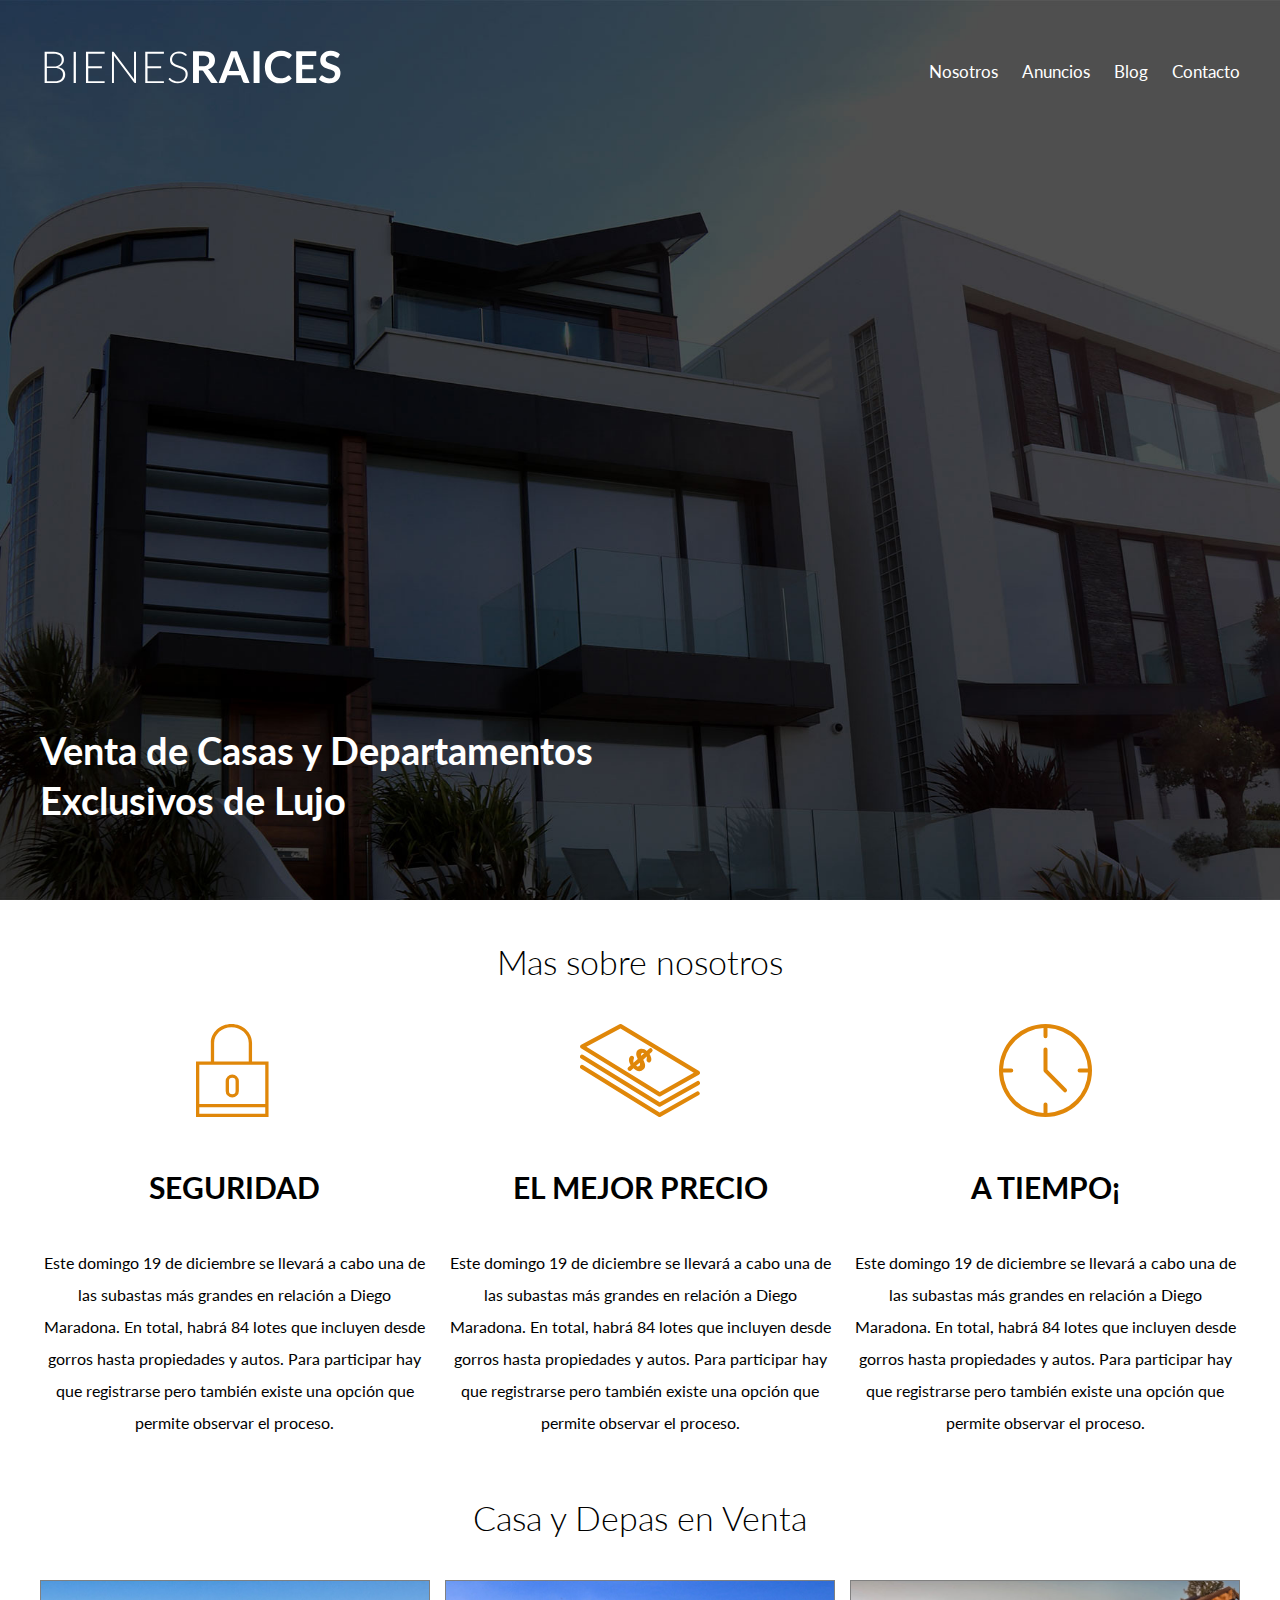
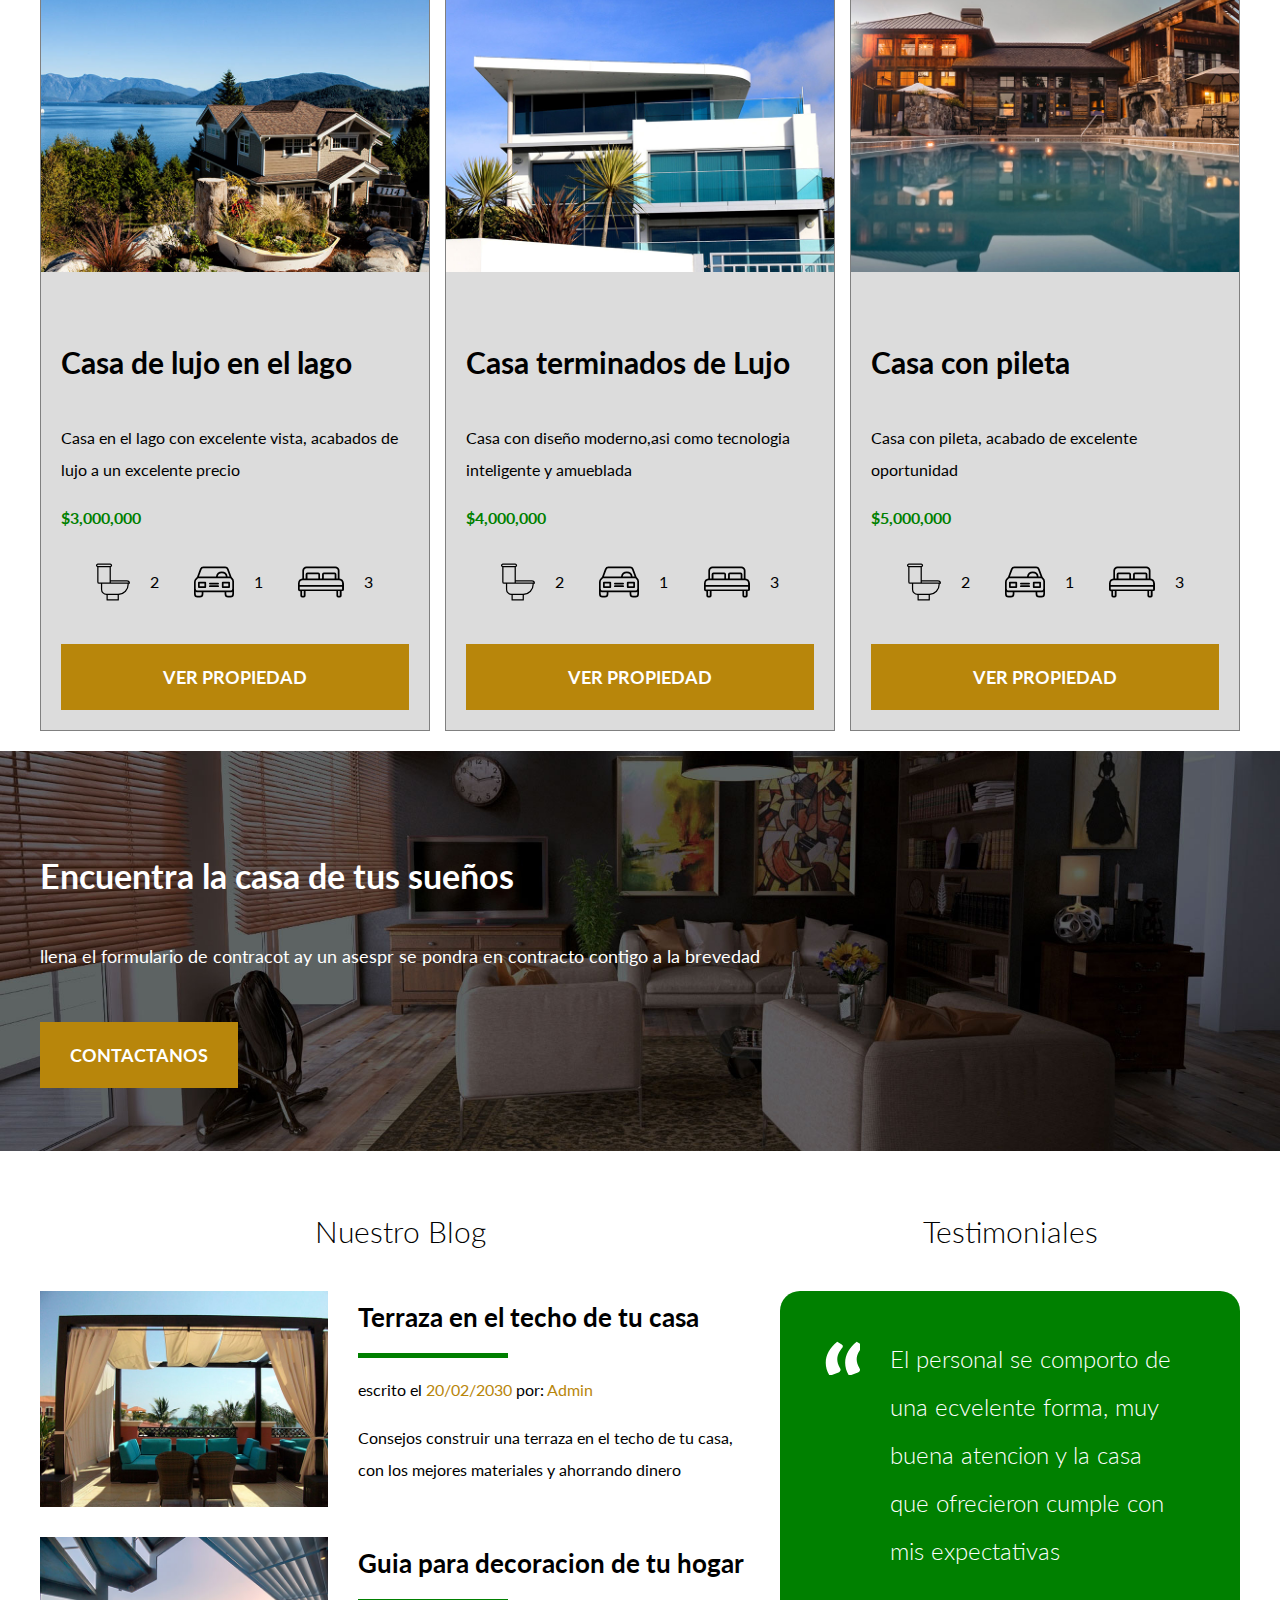
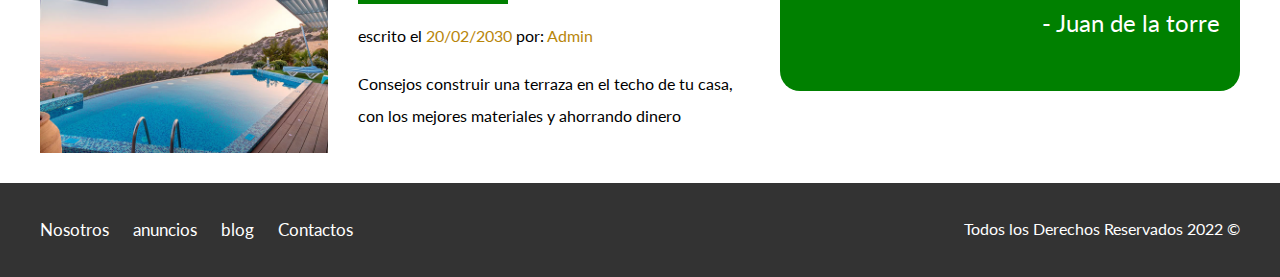
<file: index.html>
<!DOCTYPE html>
<html lang="en">

<head>

    <meta charset="UTF-8">
    <meta http-equiv="X-UA-Compatible" content="IE=edge">
    <meta name="viewport" content="width=device-width, initial-scale=1.0">
    <title>Bienes Raices</title>
    <link href="https://fonts.googleapis.com/css2?family=Lato:wght@300;400;700;900&display=swap" rel="stylesheet">
    <link rel="stylesheet" href="\CSS\normalize.css">
    <link rel="stylesheet" href="\CSS\styles.css">

</head>

<body>

    <header class="site-header inicio">
        <div class="contenedor contenido-header">
            <div class="barra">
                <a href="/">
                    <img src="\img\logo.svg" alt="Logo de Bienes Raices">
                    </a>
                    <nav class="navegacion">
                    <a href="nosotros.html">Nosotros</a>
                    <a href="anuncios.html">Anuncios</a>
                    <a href="blog.html">Blog</a>
                    <a href="contacto.html">Contacto</a>
                </nav>
            </div>
            <h1>Venta de Casas y Departamentos Exclusivos de Lujo</h1>
        </div>
        <!--contenedor-->
    </header>

    <section class="contenedor seccion">
        <h2 class="fw-300 centrar-texto">Mas sobre nosotros</h2>

        <div class="iconos-nosotros">

            <div class="icono">
                <img src="\img\icono1.svg" alt="icono Seguridad">
                <h3 class="encabezado">Seguridad</h3>
                <P>Este domingo 19 de diciembre se llevará a cabo una de las subastas más grandes en relación a Diego
                    Maradona. En total, habrá 84 lotes que incluyen desde gorros hasta propiedades y autos. Para
                    participar
                    hay que registrarse pero también existe una opción que permite observar el proceso.</P>
            </div>

            <div class="icono">
                <img src="\img\icono2.svg" alt="icono precio">
                <h3 class="encabezado">El Mejor Precio</h3>
                <P>Este domingo 19 de diciembre se llevará a cabo una de las subastas más grandes en relación a Diego
                    Maradona. En total, habrá 84 lotes que incluyen desde gorros hasta propiedades y autos. Para
                    participar
                    hay que registrarse pero también existe una opción que permite observar el proceso.</P>
            </div>

            <div class="icono">
                <img src="\img\icono3.svg" alt="relojs icono">
                <h3 class="encabezado"> A tiempo¡</h3>
                <P>Este domingo 19 de diciembre se llevará a cabo una de las subastas más grandes en relación a Diego
                    Maradona. En total, habrá 84 lotes que incluyen desde gorros hasta propiedades y autos. Para
                    participar
                    hay que registrarse pero también existe una opción que permite observar el proceso.</P>
            </div>
        </div>
    </section>

    <main class="seccion contenedor">
        <h2 class="fw-300 centrar-texto">Casa y Depas en Venta</h2>

        <div class="contenedor-anuncios">

            <div class="anuncio">
                <img src="\img\anuncio1.jpg" alt="casa de lujo">
                <div class="contenido-anuncio">
                    <h3>Casa de lujo en el lago</h3>
                    <p>Casa en el lago con excelente vista, acabados de lujo a un excelente precio</p>
                    <p class="precio">$3,000,000</p>
                    <ul class="iconos-caracteristicas">
                        <li><img src="img/icono_wc.svg" alt="icono wc">
                            <p>2</p>
                        </li>
                        <li><img src="img/icono_estacionamiento.svg" alt="icono auto">
                            <p>1</p>
                        </li>
                        <li><img src="img/icono_dormitorio.svg" alt="icono cama">
                            <p>3</p>
                        </li>
                    </ul>
                    <a href="#" class="boton boton-naranja d-block">VER PROPIEDAD</a>
                </div>
            </div>

            <div class="anuncio">
                <img src="\img\anuncio2.jpg" alt="casa de lujo">
                <div class="contenido-anuncio">
                    <h3>Casa terminados de Lujo</h3>
                    <p>Casa con diseño moderno,asi como tecnologia inteligente y amueblada</p>
                    <p class="precio">$4,000,000</p>
                    <ul class="iconos-caracteristicas">
                        <li><img src="img/icono_wc.svg" alt="icono wc">
                            <p>2</p>
                        </li>
                        <li><img src="img/icono_estacionamiento.svg" alt="icono auto">
                            <p>1</p>
                        </li>
                        <li><img src="img/icono_dormitorio.svg" alt="icono cama">
                            <p>3</p>
                        </li>
                    </ul>
                    <a href="#" class="boton boton-naranja d-block">VER PROPIEDAD</a>
                </div>
            </div>

            <div class="anuncio">
                <img src="\img\anuncio3.jpg" alt="casa de lujo">
                <div class="contenido-anuncio">
                    <h3>Casa con pileta</h3>
                    <p>Casa con pileta, acabado de excelente oportunidad</p>
                    <p class="precio">$5,000,000</p>
                    <ul class="iconos-caracteristicas">
                        <li><img src="img/icono_wc.svg" alt="icono wc">
                            <p>2</p>
                        </li>
                        <li><img src="img/icono_estacionamiento.svg" alt="icono auto">
                            <p>1</p>
                        </li>
                        <li><img src="img/icono_dormitorio.svg" alt="icono cama">
                            <p>3</p>
                        </li>
                    </ul>
                    <a href="#" class="boton boton-naranja d-block">VER PROPIEDAD</a>
                </div>
            </div>
        </div>
    </main>

    <section class="imagen-contacto">
        <div class="contenedor contenido-contacto">
            <h2>Encuentra la casa de tus sueños</h2>
            <p>llena el formulario de contracot ay un asespr se pondra en contracto contigo a la brevedad</p>
            <a href="contacto.html" class="boton boton-naranja">CONTACTANOS</a>
        </div>
    </section>

    <div class="seccion-inferior contenedor seccion">
        <section class="blog">
            <h3 class="centrar-texto fw-300">Nuestro Blog</h3>

            <article class="entrada-blog">
                <div class="imagen">
                    <img src="img/blog1.jpg" alt="Entrada de blog1">
                </div>
                <div class="texto-entrada">
                    <a href="#">
                        <h4> Terraza en el techo de tu casa </h4>
                    </a>
                    <p>escrito el <span> 20/02/2030 </span> por: <span>Admin</span></p>
                    <p>Consejos construir una terraza en el techo de tu casa, con los mejores materiales y ahorrando
                        dinero
                    </p>
                </div>
            </article>

            <article class="entrada-blog">
                <div class="imagen">
                    <img src="img/blog2.jpg" alt="Entrada de blog2">
                </div>
                <div class="texto-entrada">
                    <a href="#">
                        <h4>Guia para decoracion de tu hogar</h4>
                    </a>
                    <p>escrito el <span> 20/02/2030 </span> por: <span>Admin</span></p>
                    <p>Consejos construir una terraza en el techo de tu casa, con los mejores materiales y ahorrando
                        dinero
                    </p>
                </div>
            </article>
        </section>

        <section class="testimoniales">
            <h3 class="centrar-texto fw-300">Testimoniales</h3>
            <div class="testimonial">
                <blockquote>
                    El personal se comporto de una ecvelente forma, muy buena atencion y la casa que ofrecieron cumple
                    con mis
                    expectativas
                </blockquote>
                <p>- Juan de la torre</p>

            </div>
        </section>
    </div>

    <footer class="site-footer seccion">
        <div class="contenedor contenedor-footer">
            <nav class="navegacion">
                <a href="nosotros.html">Nosotros</a>
                <a href="anuncios.html">anuncios</a>
                <a href="blog.html">blog</a>
                <a href="contactos.html">Contactos</a>
            </nav>
            <p class="copyright"> Todos los Derechos Reservados 2022 &copy; </p>
        </div>
    </footer>
</body>

</html>
</file>
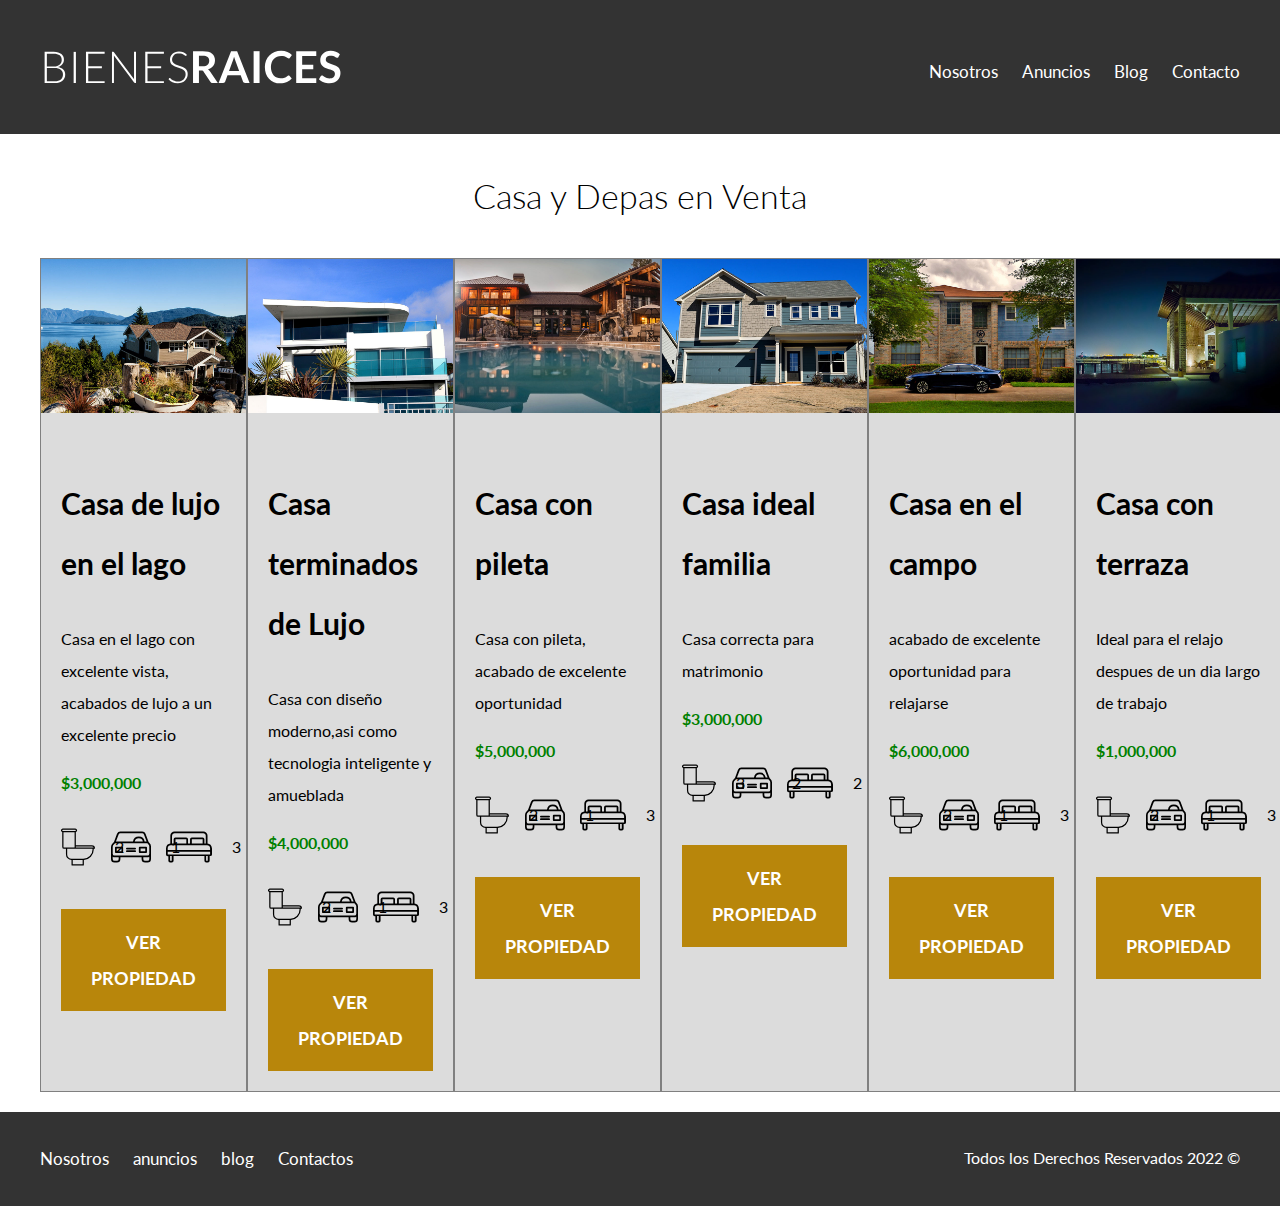
<file: anuncios.html>
<!DOCTYPE html>
<html lang="es">

<head>

    <meta charset="UTF-8">
    <meta http-equiv="X-UA-Compatible" content="IE=edge">
    <meta name="viewport" content="width=device-width, initial-scale=1.0">
    <title>Bienes Raices</title>
    <link href="https://fonts.googleapis.com/css2?family=Lato:wght@300;400;700;900&display=swap" rel="stylesheet">
    <link rel="stylesheet" href="\CSS\normalize.css">
    <link rel="stylesheet" href="\CSS\styles.css">

</head>

<body>
    <header class="site-header">
        <div class="contenedor contenido-header">
            <div class="barra">
                <a href="/">
                    <img src="img\logo.svg" alt="Logo de Bienes Raices">
                </a>
                <nav class="navegacion">
                    <a href="nosotros.html">Nosotros</a>
                    <a href="anuncios.html">Anuncios</a>
                    <a href="blog.html">Blog</a>
                    <a href="contacto.html">Contacto</a>
                </nav>
            </div>
        </div><!--contenedor-->
    </header>

    <main class="seccion contenedor">
        <h2 class="fw-300 centrar-texto">Casa y Depas en Venta</h2>
        <div class="contenedor-anuncios">
            <div class="anuncio">
                <img src="\img\anuncio1.jpg" alt="casa de lujo">
                <div class="contenido-anuncio">
                    <h3>Casa de lujo en el lago</h3>
                    <p>Casa en el lago con excelente vista, acabados de lujo a un excelente precio</p>
                    <p class="precio">$3,000,000</p>
                    <ul class="iconos-caracteristicas">
                        <li><img src="img/icono_wc.svg" alt="icono wc">
                            <p>2</p>
                        </li>
                        <li><img src="img/icono_estacionamiento.svg" alt="icono auto">
                            <p>1</p>
                        </li>
                        <li><img src="img/icono_dormitorio.svg" alt="icono cama">
                            <p>3</p>
                        </li>
                    </ul>
                    <a href="#" class="boton boton-naranja d-block">VER PROPIEDAD</a>
                </div><!--contenido anuncio-->
            </div><!--anuncio-->

            <div class="anuncio">
                <img src="\img\anuncio2.jpg" alt="casa de lujo">
                <div class="contenido-anuncio">
                    <h3>Casa terminados de Lujo</h3>
                    <p>Casa con diseño moderno,asi como tecnologia inteligente y amueblada</p>
                    <p class="precio">$4,000,000</p>
                    <ul class="iconos-caracteristicas">
                        <li><img src="img/icono_wc.svg" alt="icono wc">
                            <p>2</p>
                        </li>
                        <li><img src="img/icono_estacionamiento.svg" alt="icono auto">
                            <p>1</p>
                        </li>
                        <li><img src="img/icono_dormitorio.svg" alt="icono cama">
                            <p>3</p>
                        </li>
                    </ul>
                    <a href="#" class="boton boton-naranja d-block">VER PROPIEDAD</a>
                </div><!--contenido anuncio-->
            </div><!--anuncio-->

            <div class="anuncio">
                <img src="\img\anuncio3.jpg" alt="casa de lujo">
                <div class="contenido-anuncio">
                    <h3>Casa con pileta</h3>
                    <p>Casa con pileta, acabado de excelente oportunidad</p>
                    <p class="precio">$5,000,000</p>
                    <ul class="iconos-caracteristicas">
                        <li><img src="img/icono_wc.svg" alt="icono wc">
                            <p>2</p>
                        </li>
                        <li><img src="img/icono_estacionamiento.svg" alt="icono auto">
                            <p>1</p>
                        </li>
                        <li><img src="img/icono_dormitorio.svg" alt="icono cama">
                            <p>3</p>
                        </li>
                    </ul>
                    <a href="#" class="boton boton-naranja d-block">VER PROPIEDAD</a>
                </div><!--contenido anuncio-->
            </div><!--anuncio-->

            <div class="anuncio">
                <img src="\img\anuncio4.jpg" alt="casa de lujo">
                <div class="contenido-anuncio">
                    <h3>Casa ideal familia</h3>
                    <p>Casa correcta para matrimonio</p>
                    <p class="precio">$3,000,000</p>
                    <ul class="iconos-caracteristicas">
                        <li><img src="img/icono_wc.svg" alt="icono wc">
                            <p>3</p>
                        </li>
                        <li><img src="img/icono_estacionamiento.svg" alt="icono auto">
                            <p>2</p>
                        </li>
                        <li><img src="img/icono_dormitorio.svg" alt="icono cama">
                            <p>2</p>
                        </li>
                    </ul>
                    <a href="#" class="boton boton-naranja d-block">VER PROPIEDAD</a>
                </div><!--contenido anuncio-->
            </div><!--anuncio-->

            <div class="anuncio">
                <img src="\img\anuncio5.jpg" alt="casa de lujo">
                <div class="contenido-anuncio">
                    <h3>Casa en el campo</h3>
                    <p>acabado de excelente oportunidad para relajarse</p>
                    <p class="precio">$6,000,000</p>
                    <ul class="iconos-caracteristicas">
                        <li><img src="img/icono_wc.svg" alt="icono wc">
                            <p>2</p>
                        </li>
                        <li><img src="img/icono_estacionamiento.svg" alt="icono auto">
                            <p>1</p>
                        </li>
                        <li><img src="img/icono_dormitorio.svg" alt="icono cama">
                            <p>3</p>
                        </li>
                    </ul>
                    <a href="#" class="boton boton-naranja d-block">VER PROPIEDAD</a>
                </div><!--contenido anuncio-->
            </div><!--anuncio-->

            <div class="anuncio">
                <img src="\img\anuncio6.jpg" alt="casa de lujo">
                <div class="contenido-anuncio">
                    <h3>Casa con terraza</h3>
                    <p>Ideal para el relajo despues de un dia largo de trabajo</p>
                    <p class="precio">$1,000,000</p>
                    <ul class="iconos-caracteristicas">
                        <li><img src="img/icono_wc.svg" alt="icono wc">
                            <p>2</p>
                        </li>
                        <li><img src="img/icono_estacionamiento.svg" alt="icono auto">
                            <p>1</p>
                        </li>
                        <li><img src="img/icono_dormitorio.svg" alt="icono cama">
                            <p>3</p>
                        </li>
                    </ul>
                    <a href="#" class="boton boton-naranja d-block">VER PROPIEDAD</a>
                </div><!--contenido anuncio-->
            </div><!--anuncio-->
        </div>
    </main>

    <footer class="site-footer seccion">
        <div class="contenedor contenedor-footer">
            <nav class="navegacion">
                <a href="nosotros.html">Nosotros</a>
                <a href="anuncios.html">anuncios</a>
                <a href="blog.html">blog</a>
                <a href="contactos.html">Contactos</a>
            </nav>
            <p class="copyright"> Todos los Derechos Reservados 2022 &copy; </p>
        </div>
    </footer>
</body>

</html>
</file>
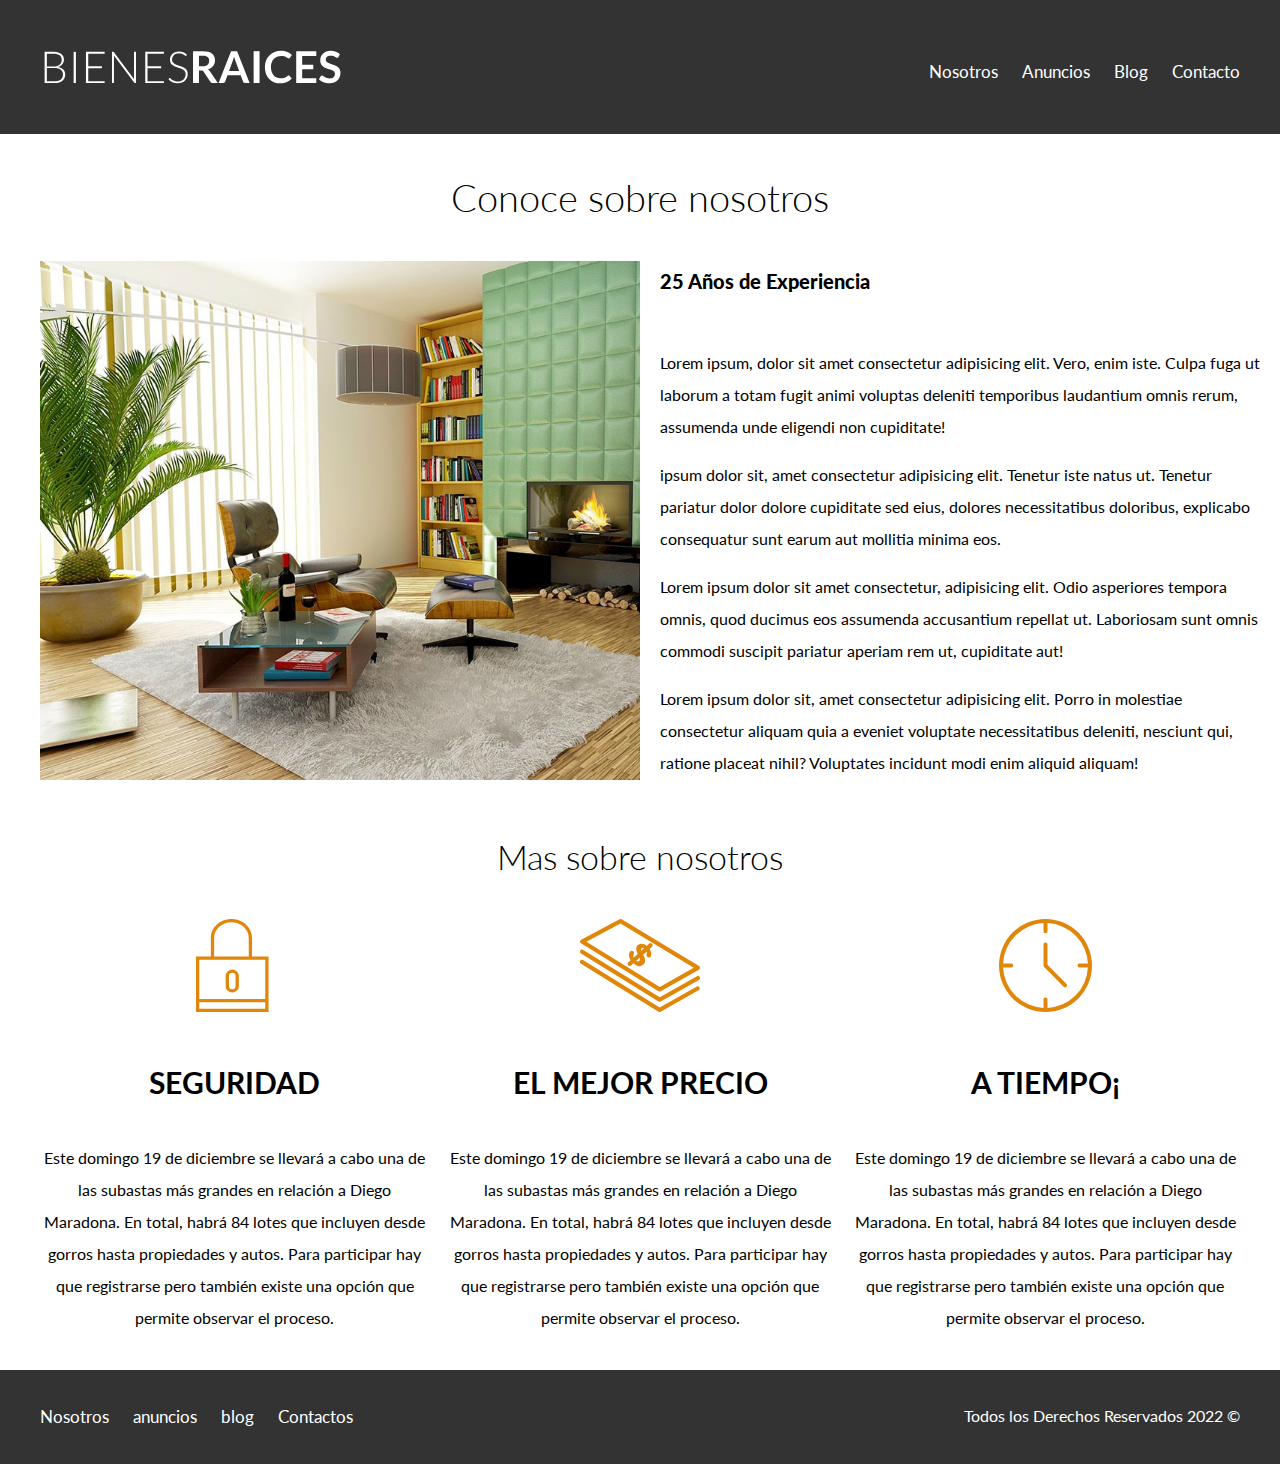
<file: nosotros.html>
<!DOCTYPE html>
<html lang="en">

<head>

    <meta charset="UTF-8">
    <meta http-equiv="X-UA-Compatible" content="IE=edge">
    <meta name="viewport" content="width=device-width, initial-scale=1.0">
    <title>Bienes Raices</title>
    <link href="https://fonts.googleapis.com/css2?family=Lato:wght@300;400;700;900&display=swap" rel="stylesheet">
    <link rel="stylesheet" href="\CSS\normalize.css">
    <link rel="stylesheet" href="\CSS\styles.css">

</head>

<body>
    <header class="site-header">
        <div class="contenedor contenido-header">
            <div class="barra">
                <a href="/">
                    <img src="img\logo.svg" alt="Logo de Bienes Raices">
                </a>

                <nav class="navegacion">
                    <a href="nosotros.html">Nosotros</a>
                    <a href="anuncios.html">Anuncios</a>
                    <a href="blog.html">Blog</a>
                    <a href="contacto.html">Contacto</a>
                </nav>
            </div>
        </div>
        <!--contenedor-->
    </header>

    <main class="contenedor">
        <h1 class="fw-300 centrar-texto">Conoce sobre nosotros</h1>

        <div class="contenido-nosotros">
            <div class="imagen">
                <img src="\img\nosotros.jpg" alt="Imagen sobre nosotros">
            </div>
            <div class="texto-nosotros">
                <blockquote>25 Años de Experiencia</blockquote>

                <p> Lorem ipsum, dolor sit amet consectetur adipisicing elit. Vero, enim iste. Culpa fuga ut laborum a
                    totam fugit animi voluptas deleniti temporibus laudantium omnis rerum, assumenda unde eligendi non
                    cupiditate!</p>

                <p>ipsum dolor sit, amet consectetur adipisicing elit. Tenetur iste natus ut. Tenetur pariatur
                    dolor dolore cupiditate sed eius, dolores necessitatibus doloribus, explicabo consequatur sunt earum
                    aut mollitia minima eos.</p>

                <p>Lorem ipsum dolor sit amet consectetur, adipisicing elit. Odio asperiores tempora omnis, quod ducimus
                    eos assumenda accusantium repellat ut. Laboriosam sunt omnis commodi suscipit pariatur aperiam rem
                    ut, cupiditate aut!</p>

                <p>Lorem ipsum dolor sit, amet consectetur adipisicing elit. Porro in molestiae consectetur aliquam quia
                    a eveniet voluptate necessitatibus deleniti, nesciunt qui, ratione placeat nihil? Voluptates
                    incidunt modi enim aliquid aliquam!</p>
            </div>
        </div>
    </main>
    <section class="contenedor seccion">
        <h2 class="fw-300 centrar-texto">Mas sobre nosotros</h2>

        <div class="iconos-nosotros">

            <div class="icono">
                <img src="\img\icono1.svg" alt="icono Seguridad">
                <h3 class="encabezado">Seguridad</h3>
                <P>Este domingo 19 de diciembre se llevará a cabo una de las subastas más grandes en relación a Diego
                    Maradona. En total, habrá 84 lotes que incluyen desde gorros hasta propiedades y autos. Para
                    participar
                    hay que registrarse pero también existe una opción que permite observar el proceso.</P>
            </div>

            <div class="icono">
                <img src="\img\icono2.svg" alt="icono precio">
                <h3 class="encabezado">El Mejor Precio</h3>
                <P>Este domingo 19 de diciembre se llevará a cabo una de las subastas más grandes en relación a Diego
                    Maradona. En total, habrá 84 lotes que incluyen desde gorros hasta propiedades y autos. Para
                    participar
                    hay que registrarse pero también existe una opción que permite observar el proceso.</P>
            </div>

            <div class="icono">
                <img src="\img\icono3.svg" alt="relojs icono">
                <h3 class="encabezado"> A tiempo¡</h3>
                <P>Este domingo 19 de diciembre se llevará a cabo una de las subastas más grandes en relación a Diego
                    Maradona. En total, habrá 84 lotes que incluyen desde gorros hasta propiedades y autos. Para
                    participar
                    hay que registrarse pero también existe una opción que permite observar el proceso.</P>
            </div>
        </div>
    </section>
    <footer class="site-footer seccion">
        <div class="contenedor contenedor-footer">
            <nav class="navegacion">
                <a href="nosotros.html">Nosotros</a>
                <a href="anuncios.html">anuncios</a>
                <a href="blog.html">blog</a>
                <a href="contactos.html">Contactos</a>
            </nav>
            <p class="copyright"> Todos los Derechos Reservados 2022 &copy; </p>
        </div>
    </footer>
</body>

</html>
</file>
